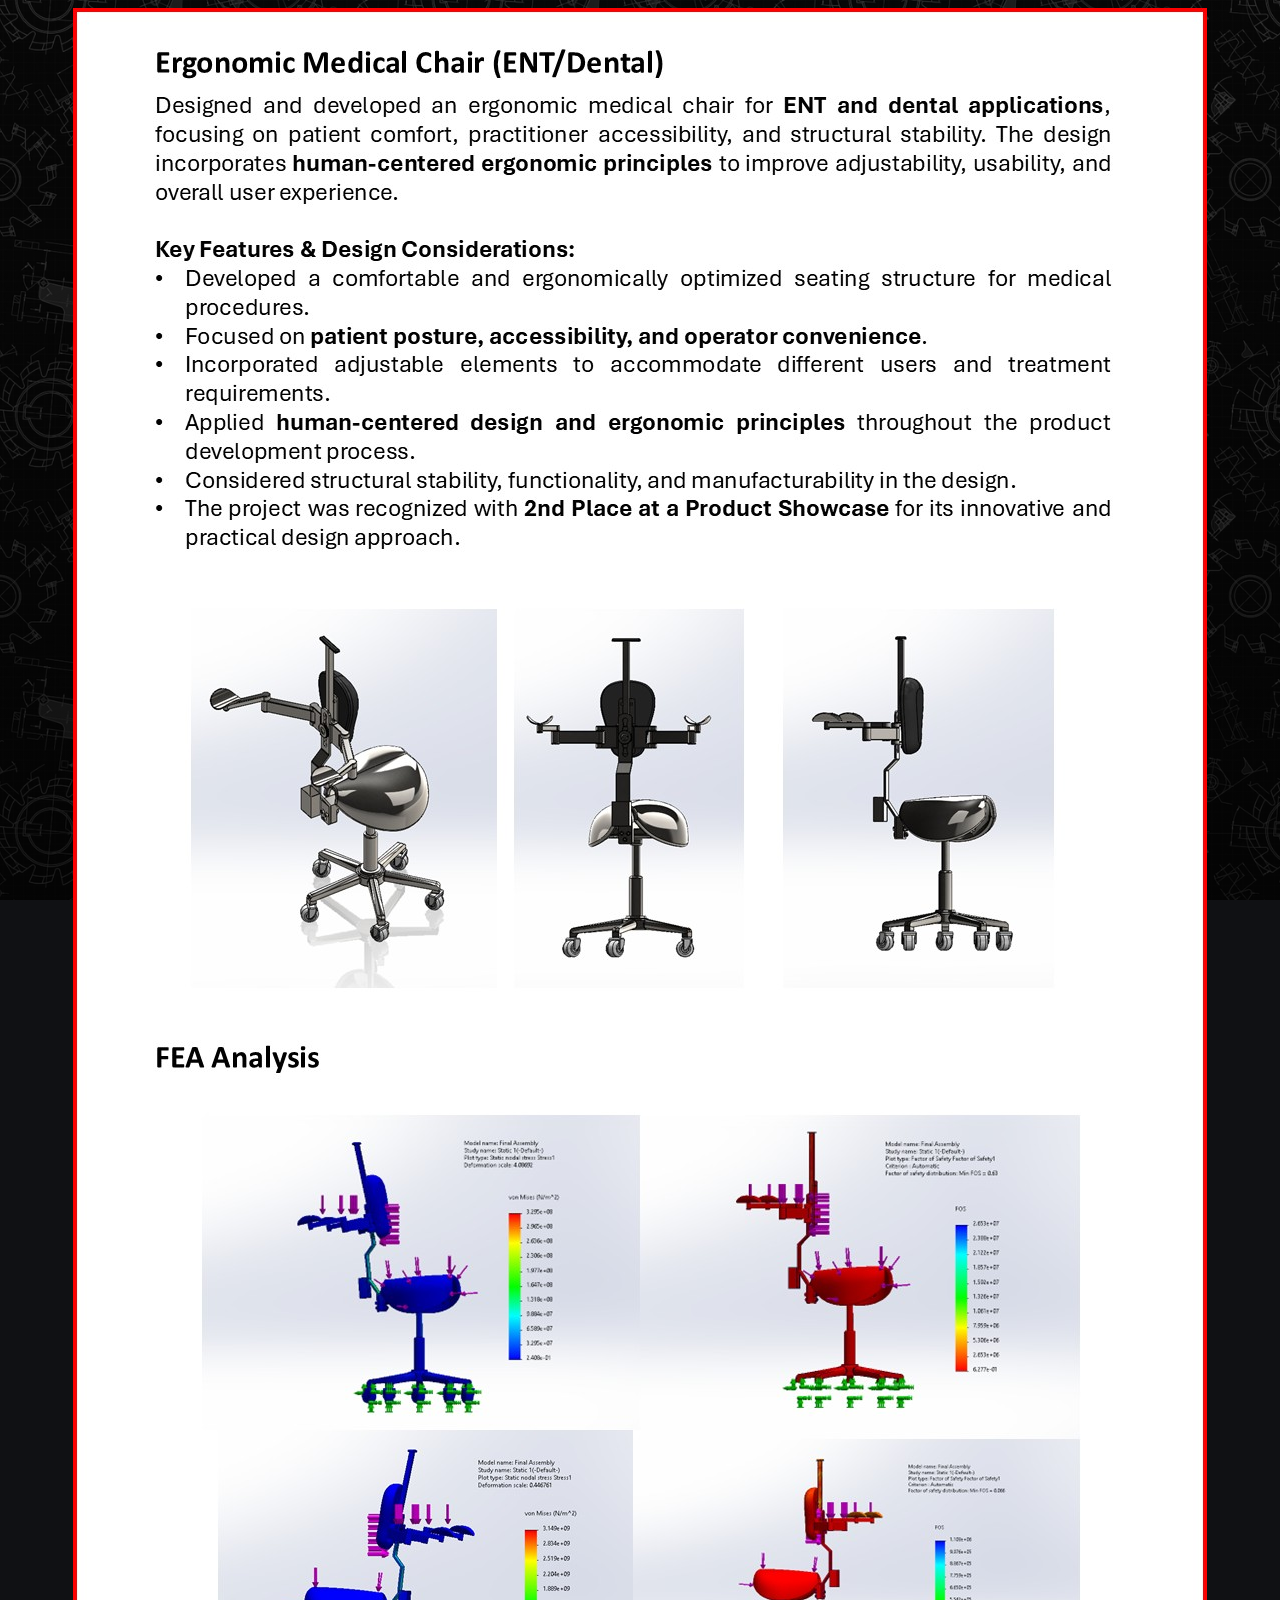
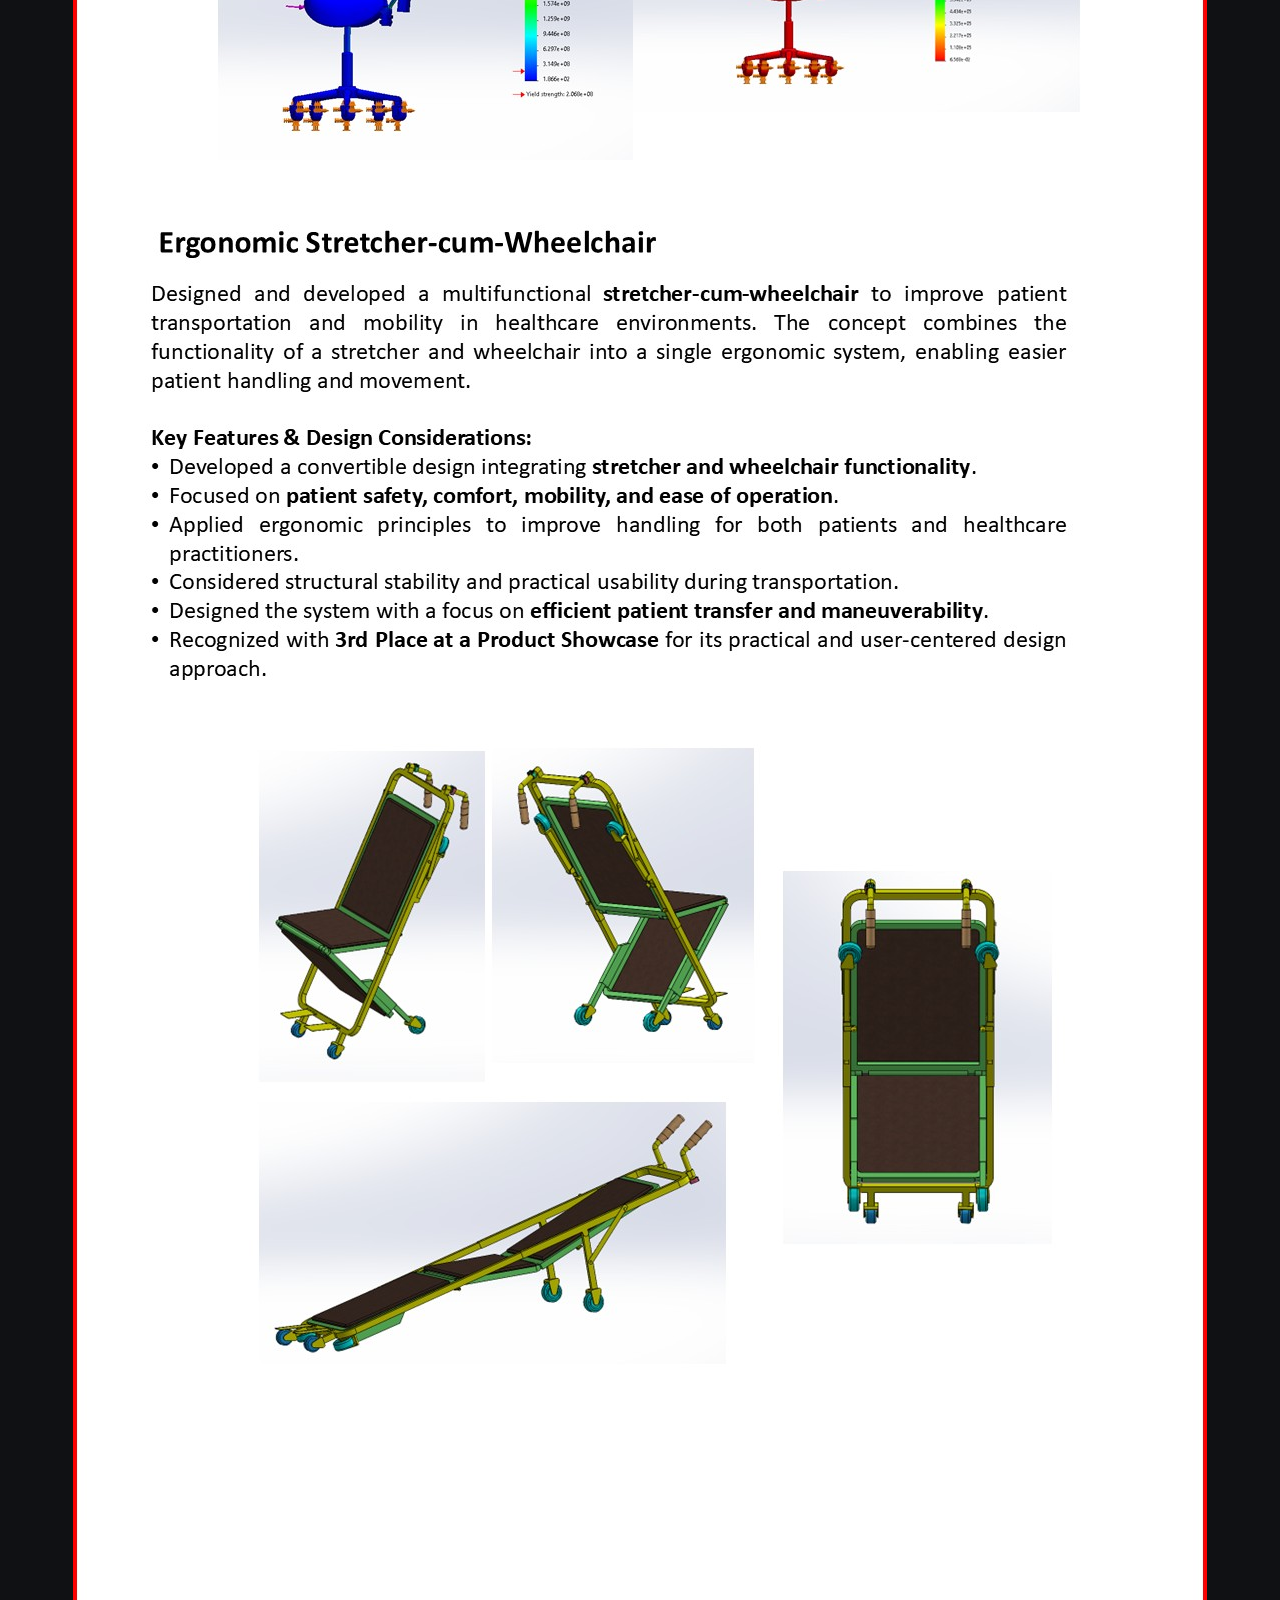
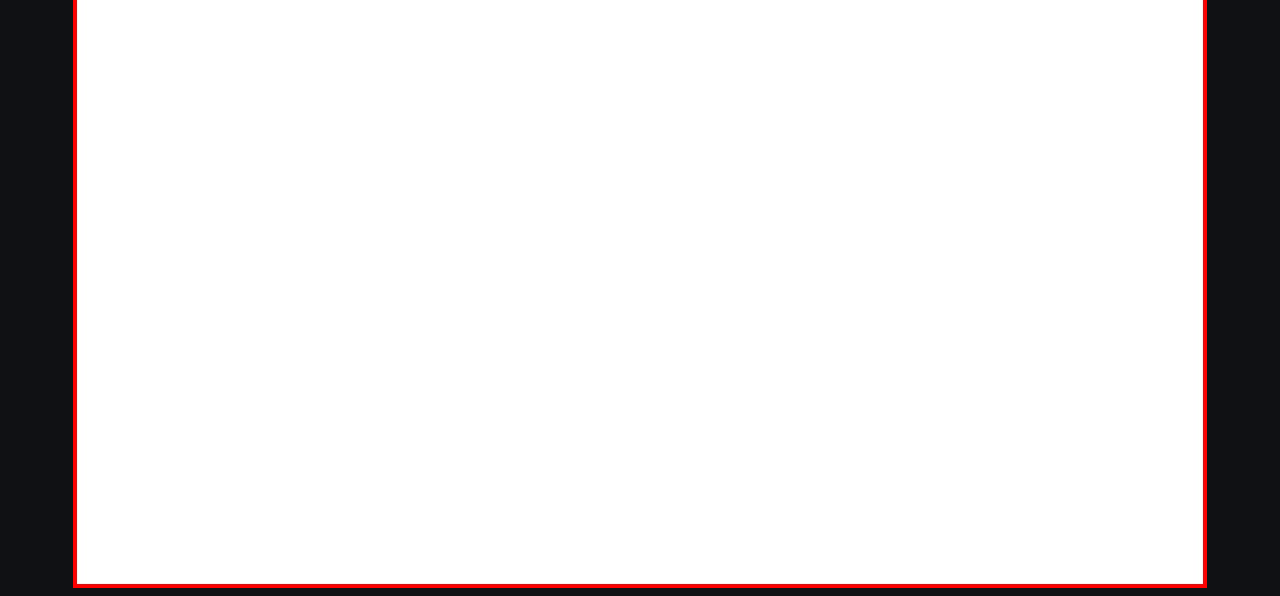
<file: projects/project1.html>
<!DOCTYPE html>

<html>

<head>

<meta name="viewport" content="width=device-width, initial-scale=1.0">
<link rel="stylesheet" href="projectstyle.css">

</head>


<body style="background-color: #101114;">
<div class="background"></div>

<img src="pro1.JPG" class="responsive-img">

</body>

</html>
</file>
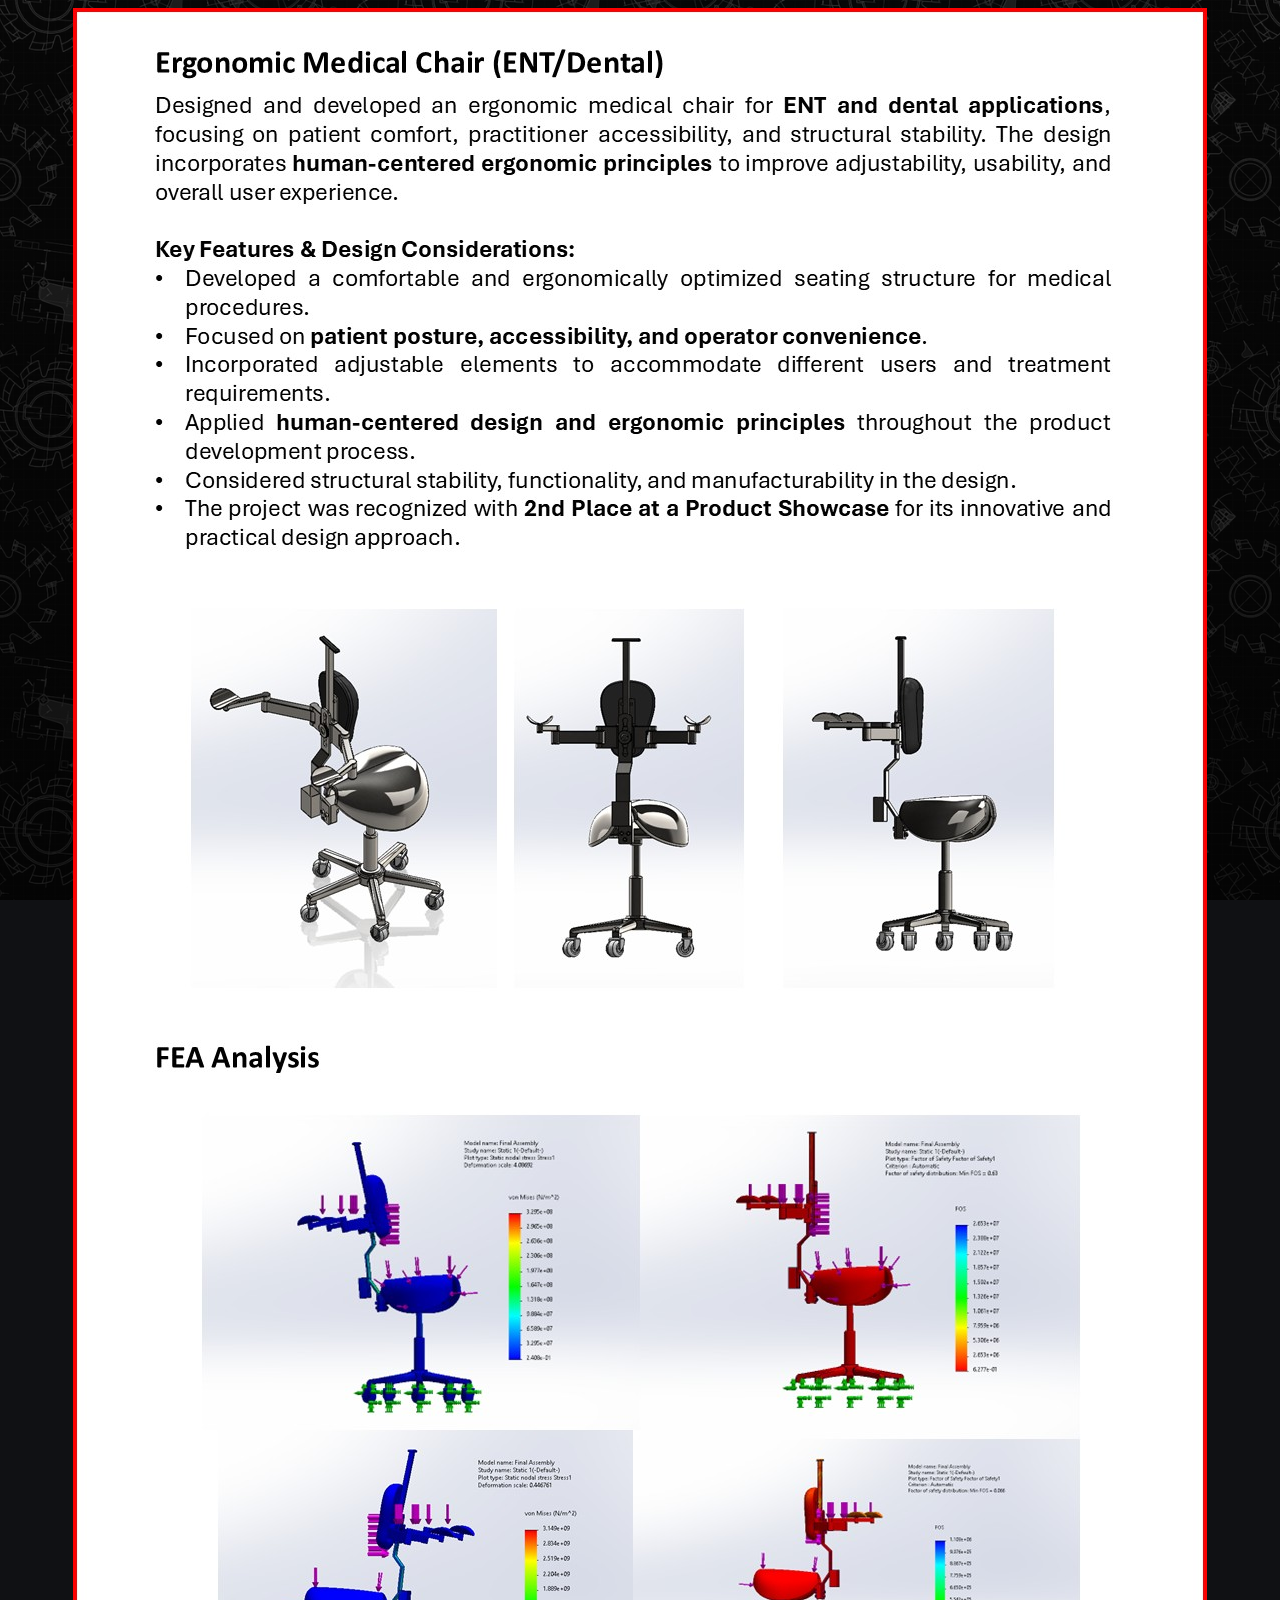
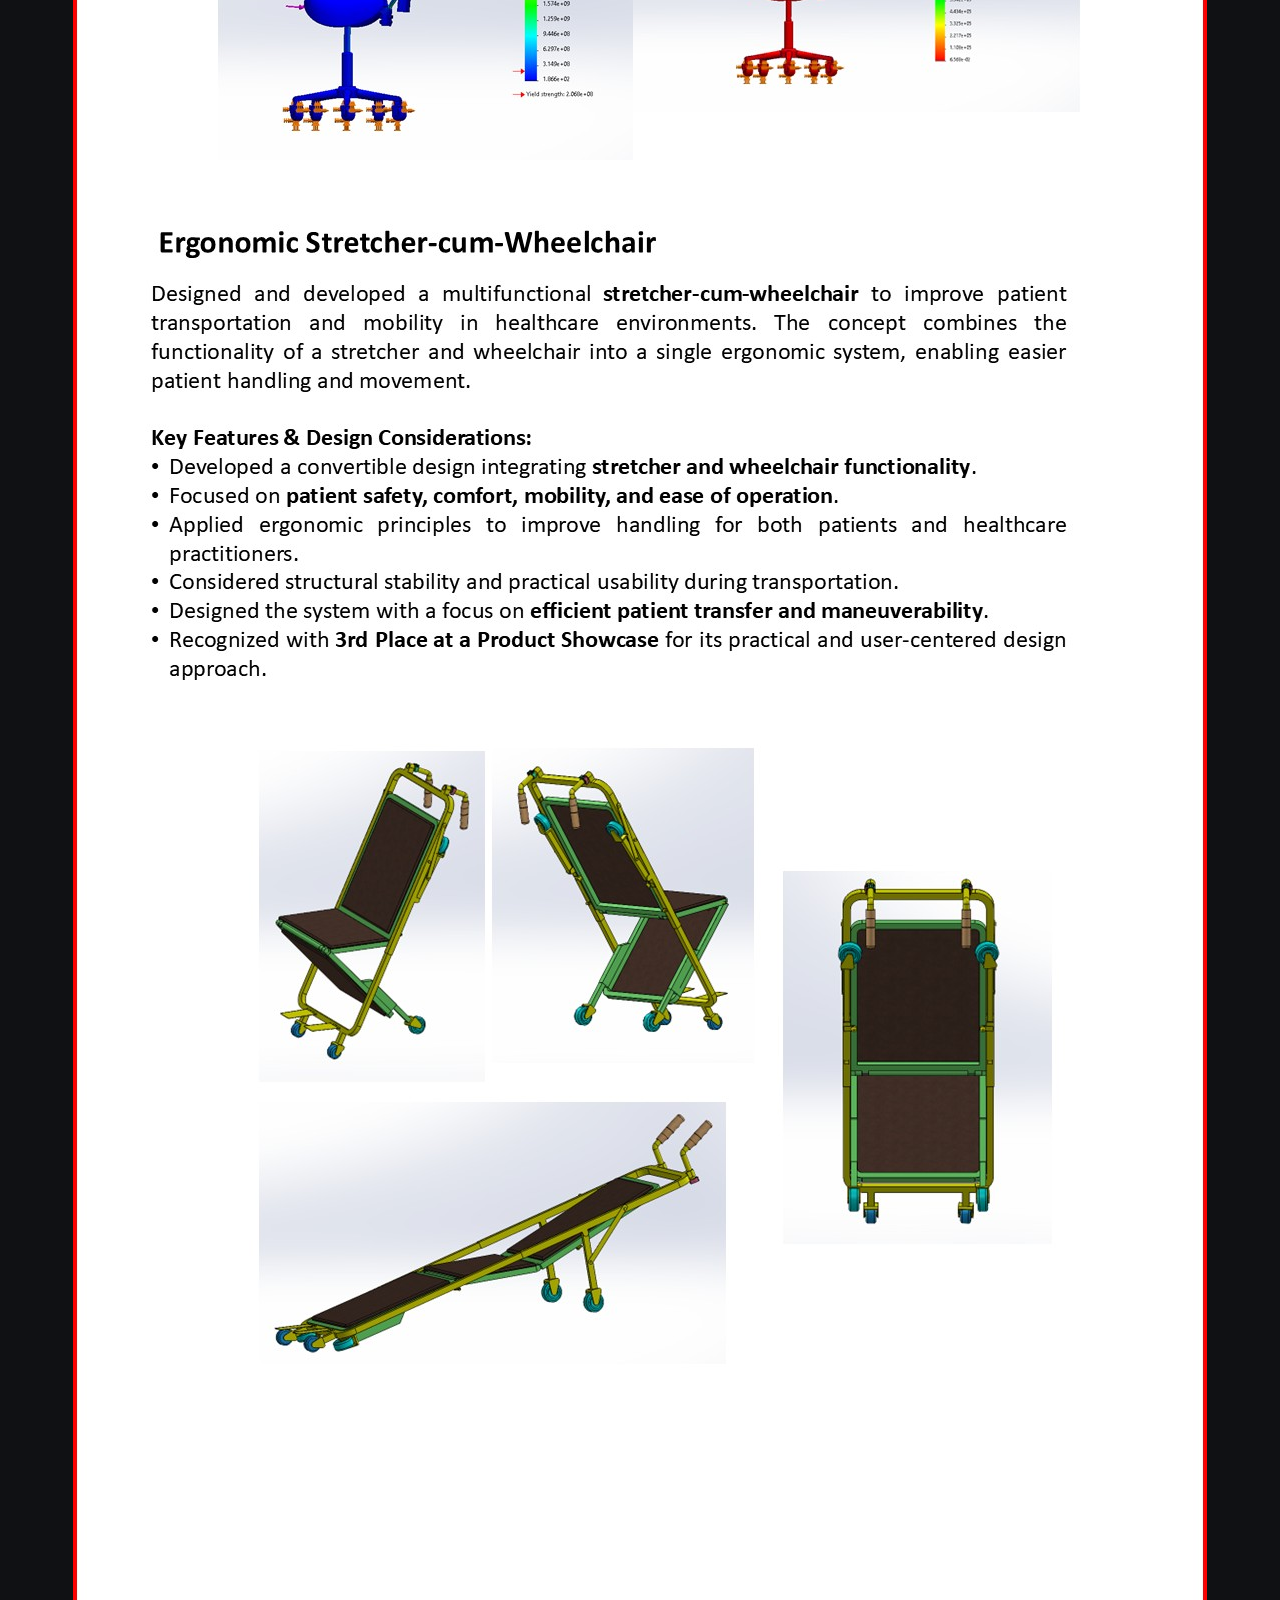
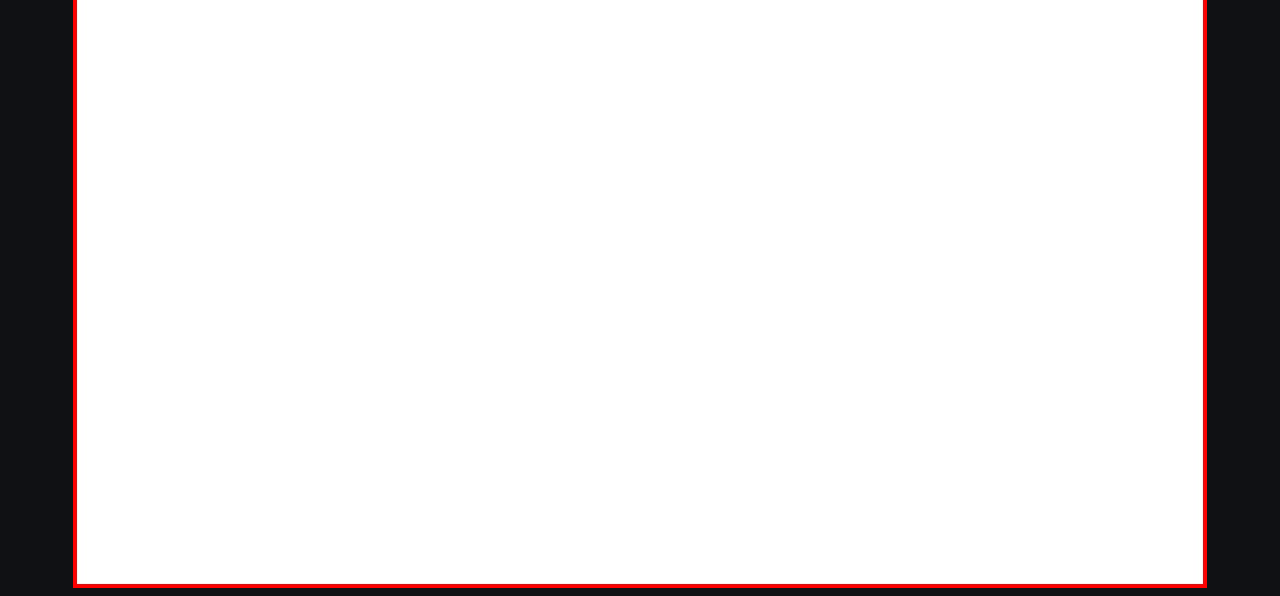
<file: projects/project10.html>
<!DOCTYPE html>

<html>

<head>

<meta name="viewport" content="width=device-width, initial-scale=1.0">
<link rel="stylesheet" href="projectstyle.css">

</head>


<body style="background-color: #101114;">
<div class="background"></div>

<img src="pro1.JPG" class="responsive-img">

</body>

</html>
</file>
<file: projects/projectstyle.css>
.responsive-img {
    max-width: 100%;
    height: auto;
    display: block;
    margin-left: auto;
    margin-right: auto;
}
/* background image */
.background {
    position: fixed;
    top: 0;
    left: 0;
    width: 100%;
    height: 100vh;

    z-index: -10;

    background-image:
        linear-gradient(
            rgba(0,0,0,0.75),
            rgba(0,0,0,0.85)
        ),
        url("bg.png");

    background-size: cover;
    background-position: center;
    background-repeat: no-repeat;

    pointer-events: none;
}
</file>
